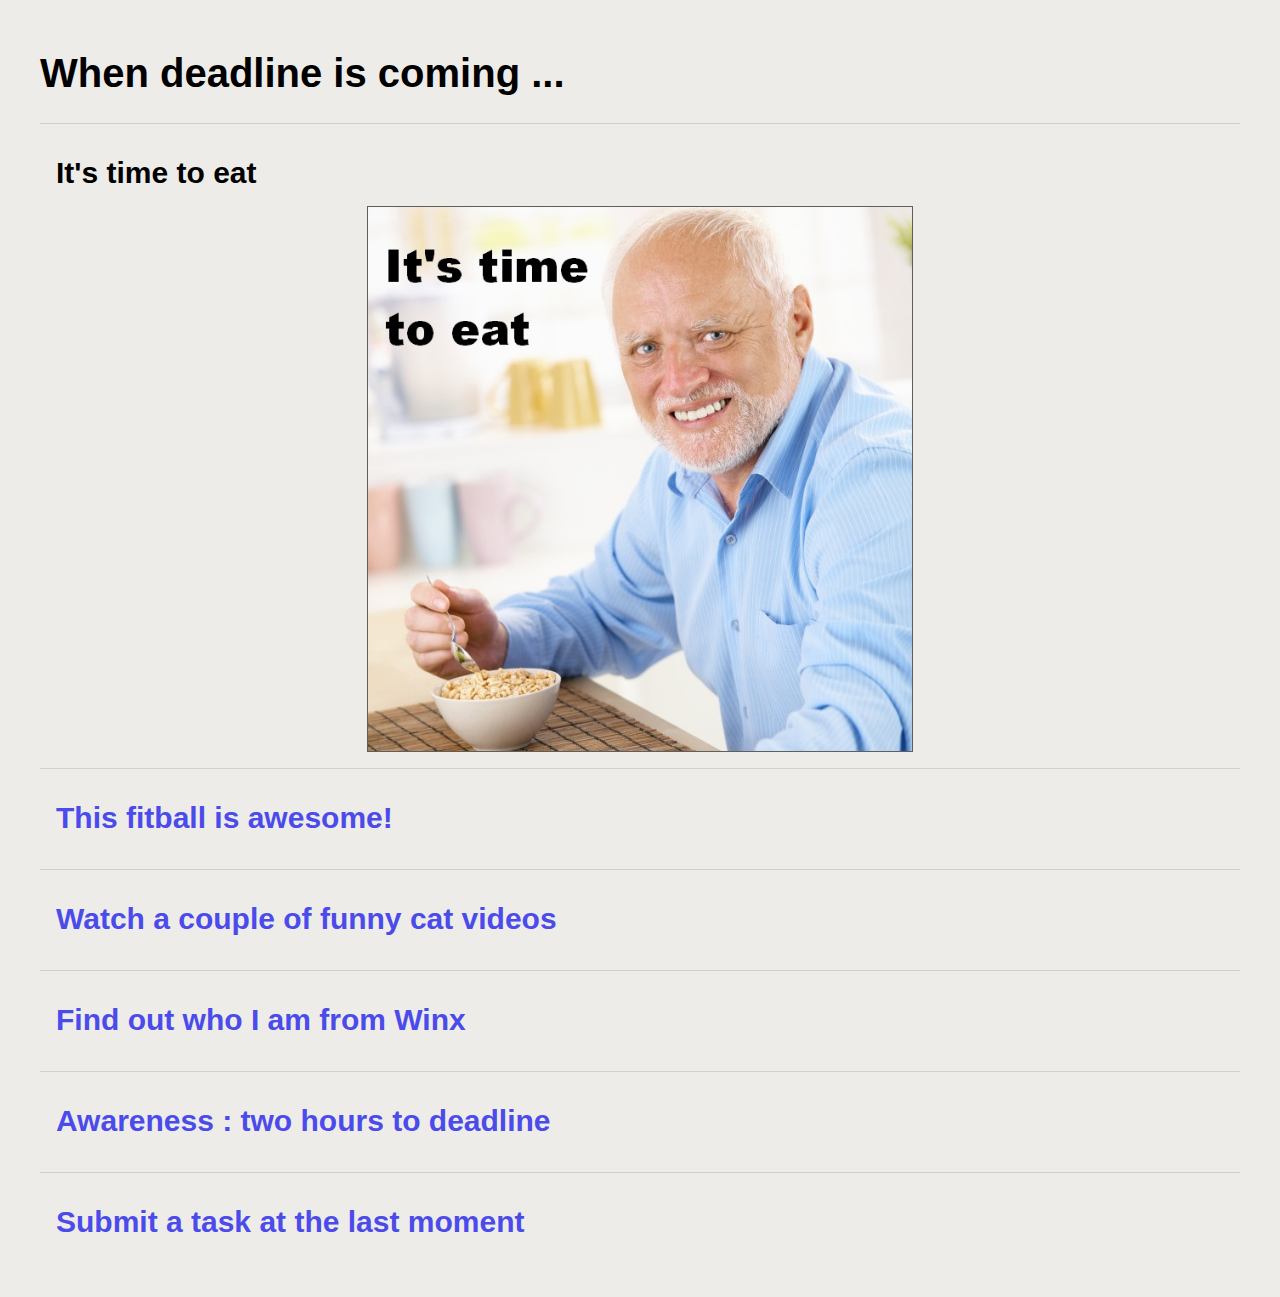
<file: cssBayan/index.html>
<!DOCTYPE html>
<html lang="en">
<head>
  <meta charset="UTF-8">
  <meta http-equiv="X-UA-Compatible" content="IE=edge">
  <meta name="viewport" content="width=device-width, initial-scale=1.0">
  <link rel="icon" type="image/png" sizes="96x96" href="img/icons/ms-icon-150x150.png">
  <title>CSS Bayan</title>
  <link href="https://fonts.cdnfonts.com/css/open-sans" rel="stylesheet">
  <link rel="stylesheet" href="style.css">
</head>

<body>
  <div class="container">
    <h1>When deadline is coming ...</h1>

    <div class="line"></div>

    <div class="layout" tabindex="0" autofocus>
      <div class="title">
        <h2>It's time to eat</h2>
        <img class="icon-close" src="img/icons/icons8-macos-close-30.png" alt="">
        <img class="icon-plus" src="img/icons/icons8-add-30.png" alt="">
      </div>
        <img class="image" src="img/mem1.jpg" alt="Image">
    </div>
    

    <div class="line"></div>

    <div class="layout" tabindex="0">
      <div class="title">
        <h2>This fitball is awesome!</h2>
        <img class="icon-close" src="img/icons/icons8-macos-close-30.png" alt="">
        <img class="icon-plus" src="img/icons/icons8-add-30.png" alt="">
      </div>
        <img class="image" src="img/mem2.jpg" alt="Image">
    </div>
    
    <div class="line"></div>

    <div class="layout" tabindex="0">
      <div class="title">
        <h2>Watch a couple of funny cat videos</h2>
        <img class="icon-close" src="img/icons/icons8-macos-close-30.png" alt="">
        <img class="icon-plus" src="img/icons/icons8-add-30.png" alt="">
      </div>
      <img class="image" src="img/mem3.jpg" alt="Image">
    </div>
    
    <div class="line"></div>

    <div class="layout" tabindex="0">
      <div class="title">
        <h2>Find out who I am from Winx</h2>
        <img class="icon-close" src="img/icons/icons8-macos-close-30.png" alt="">
        <img class="icon-plus" src="img/icons/icons8-add-30.png" alt="">
      </div>
      <img class="image" src="img/mem4.jpg" alt="Image">
    </div>

    <div class="line"></div>

    <div class="layout" tabindex="0">
      <div class="title">
        <h2>Awareness : two hours to deadline</h2>
        <img class="icon-close" src="img/icons/icons8-macos-close-30.png" alt="">
        <img class="icon-plus" src="img/icons/icons8-add-30.png" alt="">
      </div>
      <img class="image" src="img/mem5.jpg" alt="Image">
    </div>

    <div class="line"></div>

    <div class="layout" tabindex="0">
      <div class="title">
        <h2>Submit a task at the last moment</h2>
        <img class="icon-close" src="img/icons/icons8-macos-close-30.png" alt="">
        <img class="icon-plus" src="img/icons/icons8-add-30.png" alt="">
      </div>
      <img class="image" src="img/mem6.jpg" alt="Image">
    </div>

  </div>
</body>
</html>
</file>
<file: cssBayan/style.css>
body {
  margin: 0;
  padding: 0;
  font-family: 'Open Sans', sans-serif;
  font-size: 1.25rem;
  background-color: #eeece9;
  overflow-y: scroll;
}

.container {
  max-width: 75rem;
  margin: 0 auto;
  padding: 1.5rem;
}

.container h2 {
  color: #4b4beb;
  transition: color 0.5s ease-out;
}

.container:hover h2 {
  color: black;
  transition: color 0.5s ease-in;
}

.container:hover {
  cursor: pointer;
}

.container:hover .icon-plus {
  opacity: 1;
  transition: opacity 0.5s ease-in;
}

.container:not(:hover) .layout:focus .icon-close {
  opacity: 0;
}

.icon-plus,
.icon-close {
  position: absolute;
  top: -1rem;
  right: 1rem;
  opacity: 0;
  transition: opacity 0.5s ease-out;
}

.layout {
  margin: 1rem 0;
}

.layout .image {
  height: 0;
  visibility: hidden;
  transition: all 0.5s ease-in-out;
}

.layout:hover .image,
.layout:focus .image,
.layout:focus-within .image {
  height: 34rem;
  visibility: visible;
  transition: all 0.5s ease-in-out;
  transform: scale(1);
}

.layout:focus {
  outline: none;
}

.layout:focus h2 {
  color: #000;
}

.layout:focus .icon-close {
  opacity: 1;
}

.layout:focus .icon-plus {
  opacity: 0;
}

.layout:hover .icon-plus {
  opacity: 0;
}

.layout:hover .icon-close {
  opacity: 1;
}

.layout:active {
  cursor: crosshair;
}

.line {
  border-bottom: 1px solid #d4cece;
}

.title {
  position: relative;
}

.title h2 {
  margin: 0;
  padding: 1rem;
  max-width: 80%;
}

.image {
  display: block;
  margin: 0 auto;
  max-width: 100%;
  height: auto;
  border: 1px solid rgb(95, 95, 94);
}

@media screen and (max-width: 320px) {
  body {
    font-size: 0.75rem;
    -webkit-tap-highlight-color: rgba(0, 0, 0, 0);
  }

  .layout:hover .image,
  .layout:focus .image,
  .layout:focus-within .image {
    height: 8rem;
  }
}

@media screen and (min-width: 321px) and (max-width: 820px) {
  body {
    font-size: 1.25rem;
    -webkit-tap-highlight-color: rgba(0, 0, 0, 0);
  }

  .layout:hover .image,
  .layout:focus .image,
  .layout:focus-within .image {
    height: 20rem;
  }
}
</file>
